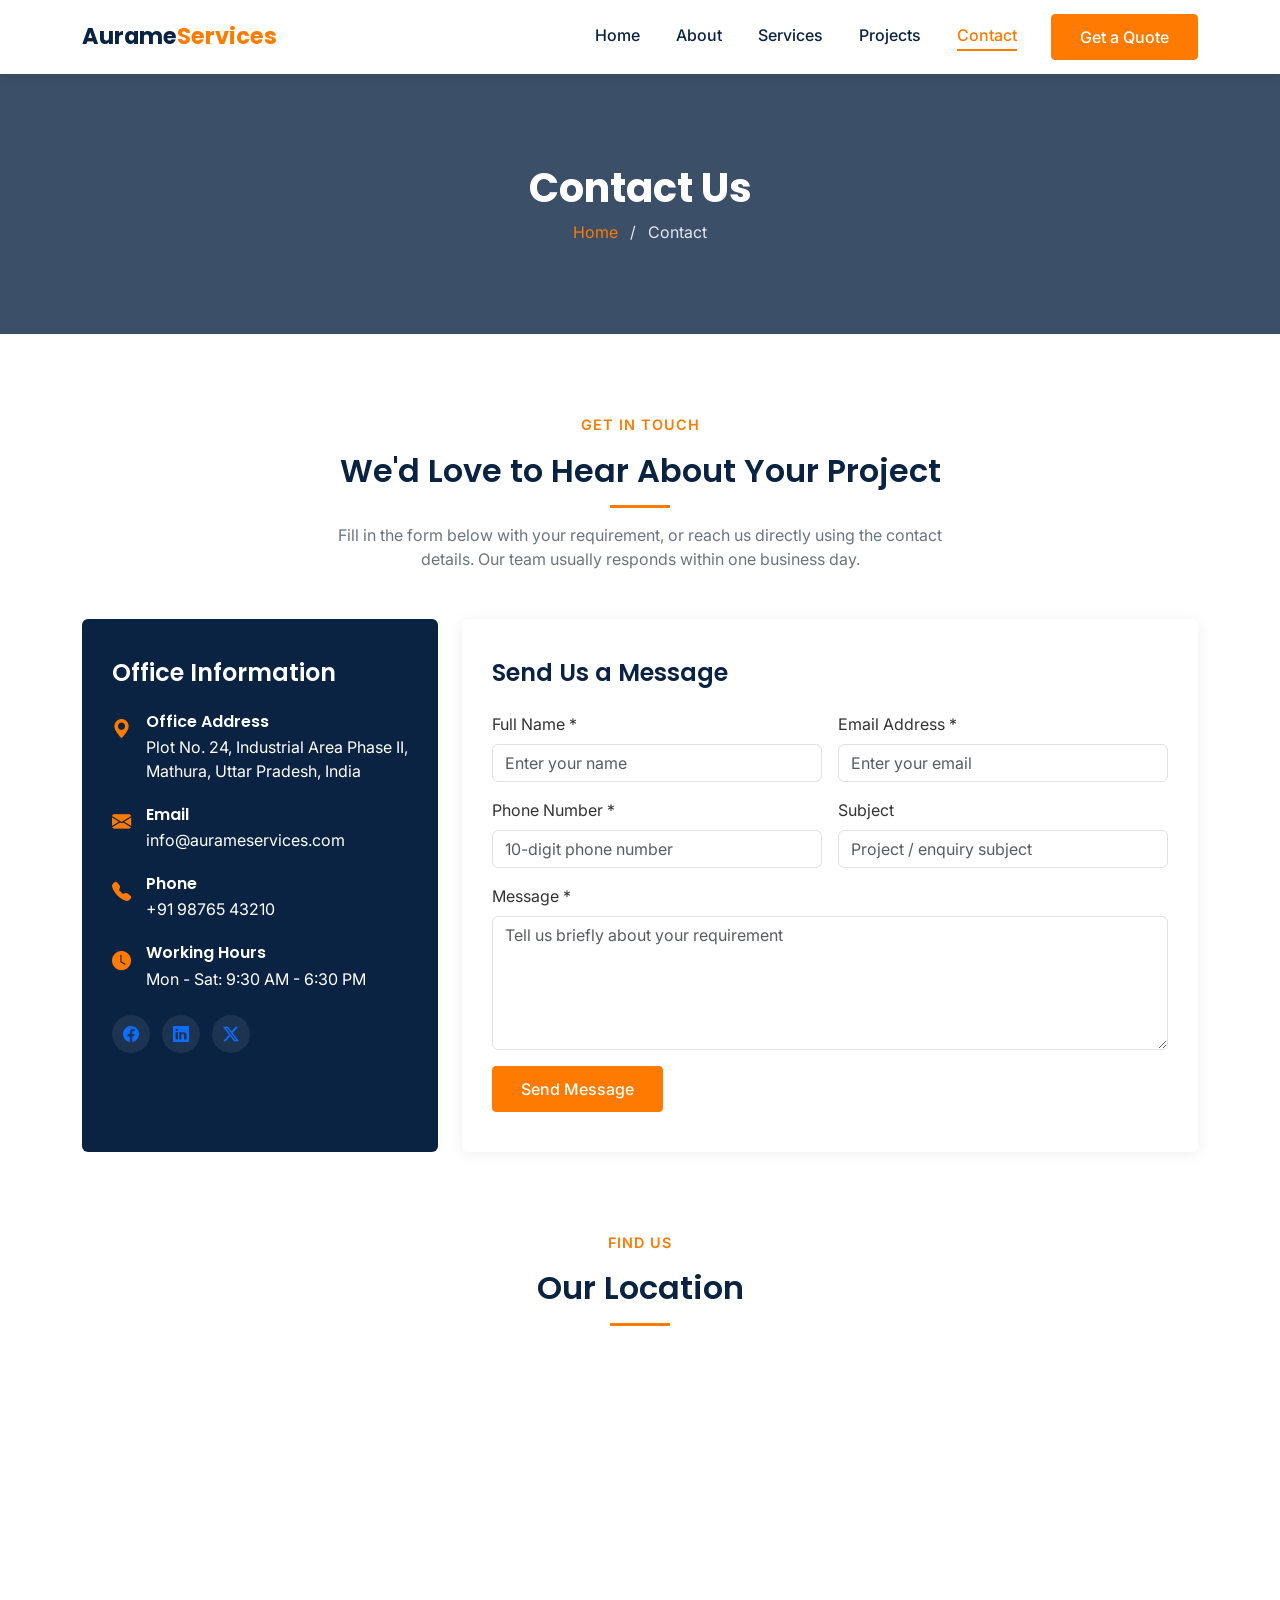
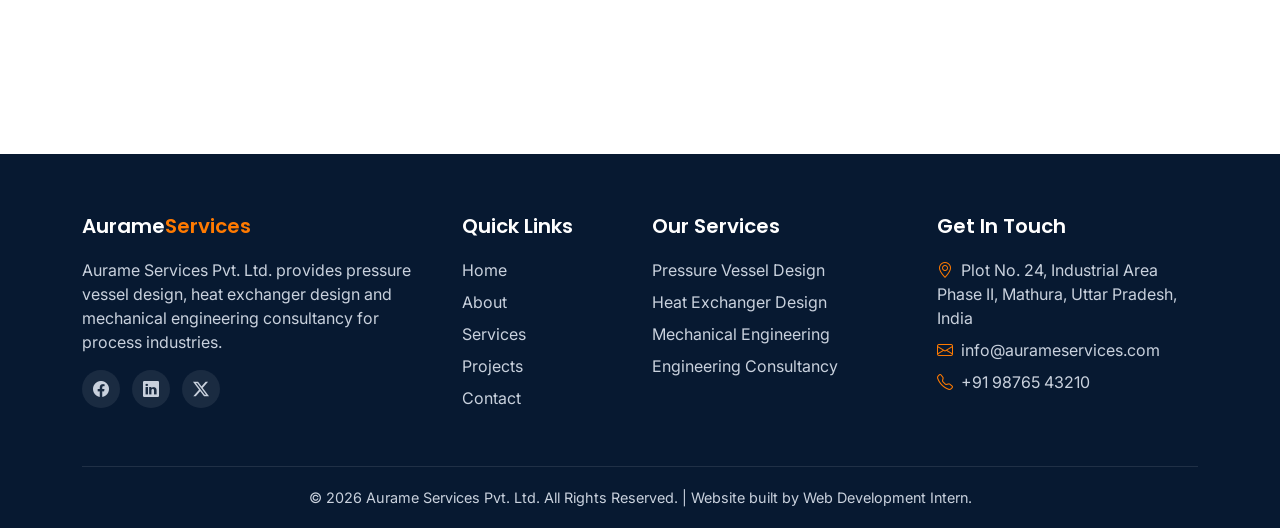
<file: aurame-services-website/contact.html>
<!DOCTYPE html>
<html lang="en">
<head>
  <meta charset="UTF-8" />
  <meta name="viewport" content="width=device-width, initial-scale=1.0" />
  <title>Contact Us | Aurame Services Pvt. Ltd.</title>
  <meta name="description" content="Get in touch with Aurame Services Pvt. Ltd. for your engineering design and consultancy requirements." />

  <link href="https://cdn.jsdelivr.net/npm/bootstrap@5.3.3/dist/css/bootstrap.min.css" rel="stylesheet">
  <link rel="stylesheet" href="https://cdn.jsdelivr.net/npm/bootstrap-icons@1.11.3/font/bootstrap-icons.css">
  <link rel="preconnect" href="https://fonts.googleapis.com">
  <link href="https://fonts.googleapis.com/css2?family=Inter:wght@400;500;600&family=Poppins:wght@500;600;700&display=swap" rel="stylesheet">
  <link rel="stylesheet" href="css/style.css">
</head>
<body>

  <!-- ===================== NAVBAR ===================== -->
  <nav class="navbar navbar-expand-lg sticky-top">
    <div class="container">
      <a class="navbar-brand" href="index.html">Aurame<span>Services</span></a>
      <button class="navbar-toggler" type="button" data-bs-toggle="collapse" data-bs-target="#mainNavbar" aria-controls="mainNavbar" aria-expanded="false" aria-label="Toggle navigation">
        <span class="navbar-toggler-icon"></span>
      </button>
      <div class="collapse navbar-collapse" id="mainNavbar">
        <ul class="navbar-nav ms-auto mb-2 mb-lg-0 text-center">
          <li class="nav-item"><a class="nav-link" href="index.html">Home</a></li>
          <li class="nav-item"><a class="nav-link" href="about.html">About</a></li>
          <li class="nav-item"><a class="nav-link" href="services.html">Services</a></li>
          <li class="nav-item"><a class="nav-link" href="projects.html">Projects</a></li>
          <li class="nav-item"><a class="nav-link active" href="contact.html">Contact</a></li>
        </ul>
        <a href="contact.html" class="btn btn-orange ms-lg-3">Get a Quote</a>
      </div>
    </div>
  </nav>

  <!-- ===================== PAGE BANNER ===================== -->
  <header class="page-banner">
    <div class="container">
      <h1 class="mb-2">Contact Us</h1>
      <nav class="breadcrumb-custom">
        <a href="index.html">Home</a> <span class="mx-2">/</span> <span>Contact</span>
      </nav>
    </div>
  </header>

  <!-- ===================== CONTACT SECTION ===================== -->
  <section class="section-padding">
    <div class="container">
      <div class="text-center mb-5">
        <p class="section-title">Get In Touch</p>
        <h2 class="section-heading">We'd Love to Hear About Your Project</h2>
        <div class="section-divider"></div>
        <p class="text-secondary col-lg-7 mx-auto">
          Fill in the form below with your requirement, or reach us directly using the contact
          details. Our team usually responds within one business day.
        </p>
      </div>

      <div class="row g-4">
        <!-- Contact Info -->
        <div class="col-lg-4">
          <div class="contact-info-box">
            <h4 class="text-white mb-4">Office Information</h4>

            <div class="info-item">
              <i class="bi bi-geo-alt-fill"></i>
              <div>
                <h6 class="text-white mb-1">Office Address</h6>
                <p class="mb-0">Plot No. 24, Industrial Area Phase II,<br>Mathura, Uttar Pradesh, India</p>
              </div>
            </div>

            <div class="info-item">
              <i class="bi bi-envelope-fill"></i>
              <div>
                <h6 class="text-white mb-1">Email</h6>
                <p class="mb-0">info@aurameservices.com</p>
              </div>
            </div>

            <div class="info-item">
              <i class="bi bi-telephone-fill"></i>
              <div>
                <h6 class="text-white mb-1">Phone</h6>
                <p class="mb-0">+91 98765 43210</p>
              </div>
            </div>

            <div class="info-item">
              <i class="bi bi-clock-fill"></i>
              <div>
                <h6 class="text-white mb-1">Working Hours</h6>
                <p class="mb-0">Mon - Sat: 9:30 AM - 6:30 PM</p>
              </div>
            </div>

            <div class="social-icons mt-4">
              <a href="#"><i class="bi bi-facebook"></i></a>
              <a href="#"><i class="bi bi-linkedin"></i></a>
              <a href="#"><i class="bi bi-twitter-x"></i></a>
            </div>
          </div>
        </div>

        <!-- Contact Form -->
        <div class="col-lg-8">
          <div class="contact-form-box">
            <h4 class="mb-4">Send Us a Message</h4>

            <!-- Success message (hidden by default, shown by JS after valid submit) -->
            <div id="formSuccessMsg" class="alert alert-success d-none" role="alert">
              Thank you! Your message has been received. Our team will get back to you soon.
            </div>

            <form id="contactForm" novalidate>
              <div class="row g-3">
                <div class="col-md-6">
                  <label for="name" class="form-label">Full Name *</label>
                  <input type="text" class="form-control" id="name" placeholder="Enter your name">
                  <div class="invalid-feedback">Please enter your name.</div>
                </div>

                <div class="col-md-6">
                  <label for="email" class="form-label">Email Address *</label>
                  <input type="email" class="form-control" id="email" placeholder="Enter your email">
                  <div class="invalid-feedback">Please enter a valid email address.</div>
                </div>

                <div class="col-md-6">
                  <label for="phone" class="form-label">Phone Number *</label>
                  <input type="tel" class="form-control" id="phone" placeholder="10-digit phone number">
                  <div class="invalid-feedback">Please enter a valid phone number (10-15 digits).</div>
                </div>

                <div class="col-md-6">
                  <label for="subject" class="form-label">Subject</label>
                  <input type="text" class="form-control" id="subject" placeholder="Project / enquiry subject">
                </div>

                <div class="col-12">
                  <label for="message" class="form-label">Message *</label>
                  <textarea class="form-control" id="message" rows="5" placeholder="Tell us briefly about your requirement"></textarea>
                  <div class="invalid-feedback">Please enter your message.</div>
                </div>

                <div class="col-12">
                  <button type="submit" class="btn btn-orange">Send Message</button>
                </div>
              </div>
            </form>
          </div>
        </div>
      </div>
    </div>
  </section>

  <!-- ===================== GOOGLE MAP ===================== -->
  <section class="pb-5">
    <div class="container">
      <div class="text-center mb-4">
        <p class="section-title">Find Us</p>
        <h2 class="section-heading">Our Location</h2>
        <div class="section-divider"></div>
      </div>
      <iframe
        class="map-frame"
        src="https://www.google.com/maps?q=Mathura,Uttar%20Pradesh,India&output=embed"
        allowfullscreen=""
        loading="lazy"
        referrerpolicy="no-referrer-when-downgrade">
      </iframe>
    </div>
  </section>

  <!-- ===================== FOOTER ===================== -->
  <footer>
    <div class="container">
      <div class="row g-4">
        <div class="col-lg-4">
          <h5>Aurame<span class="text-orange">Services</span></h5>
          <p>Aurame Services Pvt. Ltd. provides pressure vessel design, heat exchanger design and mechanical engineering consultancy for process industries.</p>
          <div class="social-icons mt-3">
            <a href="#"><i class="bi bi-facebook"></i></a>
            <a href="#"><i class="bi bi-linkedin"></i></a>
            <a href="#"><i class="bi bi-twitter-x"></i></a>
          </div>
        </div>
        <div class="col-lg-2 col-md-4">
          <h5>Quick Links</h5>
          <ul class="list-unstyled">
            <li class="mb-2"><a href="index.html">Home</a></li>
            <li class="mb-2"><a href="about.html">About</a></li>
            <li class="mb-2"><a href="services.html">Services</a></li>
            <li class="mb-2"><a href="projects.html">Projects</a></li>
            <li class="mb-2"><a href="contact.html">Contact</a></li>
          </ul>
        </div>
        <div class="col-lg-3 col-md-4">
          <h5>Our Services</h5>
          <ul class="list-unstyled">
            <li class="mb-2"><a href="services.html">Pressure Vessel Design</a></li>
            <li class="mb-2"><a href="services.html">Heat Exchanger Design</a></li>
            <li class="mb-2"><a href="services.html">Mechanical Engineering</a></li>
            <li class="mb-2"><a href="services.html">Engineering Consultancy</a></li>
          </ul>
        </div>
        <div class="col-lg-3 col-md-4">
          <h5>Get In Touch</h5>
          <ul class="list-unstyled">
            <li class="mb-2"><i class="bi bi-geo-alt text-orange me-2"></i>Plot No. 24, Industrial Area Phase II, Mathura, Uttar Pradesh, India</li>
            <li class="mb-2"><i class="bi bi-envelope text-orange me-2"></i>info@aurameservices.com</li>
            <li class="mb-2"><i class="bi bi-telephone text-orange me-2"></i>+91 98765 43210</li>
          </ul>
        </div>
      </div>
      <div class="footer-bottom">
        &copy; 2026 Aurame Services Pvt. Ltd. All Rights Reserved. | Website built by Web Development Intern.
      </div>
    </div>
  </footer>

  <button id="scrollTopBtn" title="Go to top"><i class="bi bi-arrow-up"></i></button>

  <script src="https://cdn.jsdelivr.net/npm/bootstrap@5.3.3/dist/js/bootstrap.bundle.min.js"></script>
  <script src="js/main.js"></script>
</body>
</html>
</file>
<file: aurame-services-website/css/style.css>
/* ==========================================================================
   Aurame Services Pvt. Ltd. - Main Stylesheet
   Author: Web Development Intern
   Notes: Built with Bootstrap 5 as the base grid/components, this file adds
   the custom brand colors, fonts and small hover effects on top of it.
   ========================================================================== */

/* -------------------- Brand color variables -------------------- */
:root {
  --brand-dark-blue: #0A2342;
  --brand-orange: #FF7A00;
  --brand-light-gray: #F5F6F8;
  --brand-white: #FFFFFF;
  --brand-text-gray: #5A6472;
}

/* -------------------- Base / typography -------------------- */
body {
  font-family: 'Inter', 'Segoe UI', Arial, sans-serif;
  color: #333333;
  background-color: var(--brand-white);
  scroll-behavior: smooth;
}

h1, h2, h3, h4, h5, h6 {
  font-family: 'Poppins', 'Segoe UI', Arial, sans-serif;
  font-weight: 600;
  color: var(--brand-dark-blue);
}

a {
  text-decoration: none;
}

.section-padding {
  padding-top: 80px;
  padding-bottom: 80px;
}

.bg-light-gray {
  background-color: var(--brand-light-gray);
}

.text-orange {
  color: var(--brand-orange) !important;
}

.bg-dark-blue {
  background-color: var(--brand-dark-blue) !important;
}

.btn-orange {
  background-color: var(--brand-orange);
  border-color: var(--brand-orange);
  color: #fff;
  font-weight: 500;
  padding: 10px 28px;
  border-radius: 4px;
  transition: all 0.25s ease-in-out;
}

.btn-orange:hover {
  background-color: #e56d00;
  border-color: #e56d00;
  color: #fff;
}

.btn-outline-white {
  border: 2px solid #fff;
  color: #fff;
  font-weight: 500;
  padding: 10px 28px;
  border-radius: 4px;
  transition: all 0.25s ease-in-out;
}

.btn-outline-white:hover {
  background-color: #fff;
  color: var(--brand-dark-blue);
}

/* Section titles used across all pages */
.section-title {
  text-transform: uppercase;
  letter-spacing: 1px;
  color: var(--brand-orange);
  font-weight: 600;
  font-size: 0.9rem;
}

.section-heading {
  font-size: 2rem;
  margin-bottom: 15px;
}

.section-divider {
  width: 60px;
  height: 3px;
  background-color: var(--brand-orange);
  margin: 15px auto;
}

.section-divider.align-left {
  margin: 15px 0;
}

/* -------------------- Navbar -------------------- */
.navbar {
  background-color: var(--brand-white);
  box-shadow: 0 2px 10px rgba(0, 0, 0, 0.08);
  padding-top: 14px;
  padding-bottom: 14px;
}

.navbar-brand {
  font-family: 'Poppins', sans-serif;
  font-weight: 700;
  color: var(--brand-dark-blue) !important;
  font-size: 1.4rem;
}

.navbar-brand span {
  color: var(--brand-orange);
}

.navbar-nav .nav-link {
  color: var(--brand-dark-blue) !important;
  font-weight: 500;
  margin-left: 10px;
  margin-right: 10px;
  position: relative;
}

.navbar-nav .nav-link.active,
.navbar-nav .nav-link:hover {
  color: var(--brand-orange) !important;
}

.navbar-nav .nav-link.active::after {
  content: "";
  display: block;
  width: 100%;
  height: 2px;
  background-color: var(--brand-orange);
  margin-top: 2px;
}

/* -------------------- Hero Section -------------------- */
.hero-section {
  position: relative;
  background-image: linear-gradient(rgba(10, 35, 66, 0.75), rgba(10, 35, 66, 0.75)),
    url('https://images.unsplash.com/photo-1581091226825-a6a2a5aee158?auto=format&fit=crop&w=1600&q=80');
  background-size: cover;
  background-position: center;
  color: #fff;
  padding-top: 160px;
  padding-bottom: 160px;
}

.hero-section h1 {
  color: #fff;
  font-size: 2.8rem;
  font-weight: 700;
}

.hero-section p.lead {
  color: #E3E7EE;
  font-size: 1.15rem;
}

/* Generic inner-page banner (About/Services/Projects/Contact) */
.page-banner {
  position: relative;
  background-image: linear-gradient(rgba(10, 35, 66, 0.8), rgba(10, 35, 66, 0.8)),
    url('https://images.unsplash.com/photo-1518709268805-4e9042af2176?auto=format&fit=crop&w=1600&q=80');
  background-size: cover;
  background-position: center;
  color: #fff;
  padding-top: 90px;
  padding-bottom: 90px;
  text-align: center;
}

.page-banner h1 {
  color: #fff;
  font-weight: 700;
}

.breadcrumb-custom a {
  color: #FF7A00;
}

.breadcrumb-custom span {
  color: #E3E7EE;
}

/* -------------------- Cards / Services -------------------- */
.service-card {
  background-color: #fff;
  border: 1px solid #EDEFF2;
  border-radius: 6px;
  padding: 35px 25px;
  text-align: center;
  height: 100%;
  transition: transform 0.25s ease, box-shadow 0.25s ease;
}

.service-card:hover {
  transform: translateY(-8px);
  box-shadow: 0 10px 25px rgba(10, 35, 66, 0.12);
  border-color: transparent;
}

.service-icon {
  width: 70px;
  height: 70px;
  line-height: 70px;
  border-radius: 50%;
  background-color: rgba(255, 122, 0, 0.1);
  color: var(--brand-orange);
  font-size: 1.8rem;
  margin: 0 auto 20px auto;
}

.service-card h5 {
  margin-bottom: 12px;
}

.service-card p {
  color: var(--brand-text-gray);
  font-size: 0.95rem;
}

/* -------------------- Why Choose Us -------------------- */
.why-us-item {
  display: flex;
  align-items: flex-start;
  margin-bottom: 25px;
}

.why-us-icon {
  flex-shrink: 0;
  width: 50px;
  height: 50px;
  line-height: 50px;
  text-align: center;
  background-color: var(--brand-dark-blue);
  color: #fff;
  border-radius: 6px;
  margin-right: 18px;
  font-size: 1.3rem;
}

/* -------------------- Project / Gallery Cards -------------------- */
.project-card {
  background-color: #fff;
  border-radius: 6px;
  overflow: hidden;
  box-shadow: 0 2px 12px rgba(0, 0, 0, 0.06);
  height: 100%;
  transition: box-shadow 0.25s ease;
}

.project-card:hover {
  box-shadow: 0 10px 25px rgba(10, 35, 66, 0.15);
}

.project-card img {
  width: 100%;
  height: 220px;
  object-fit: cover;
}

.project-card .project-body {
  padding: 20px;
}

.project-card .badge-tag {
  background-color: rgba(255, 122, 0, 0.1);
  color: var(--brand-orange);
  font-weight: 500;
  font-size: 0.75rem;
  padding: 5px 10px;
  border-radius: 4px;
}

/* -------------------- Stats strip -------------------- */
.stats-strip {
  background-color: var(--brand-dark-blue);
  color: #fff;
}

.stats-strip h2 {
  color: var(--brand-orange);
  font-weight: 700;
}

.stats-strip p {
  color: #C9D1DD;
  margin-bottom: 0;
}

/* -------------------- Value cards (About page) -------------------- */
.value-card {
  background-color: #fff;
  border-left: 4px solid var(--brand-orange);
  padding: 20px 22px;
  border-radius: 4px;
  box-shadow: 0 2px 10px rgba(0, 0, 0, 0.05);
  height: 100%;
}

/* -------------------- Contact page -------------------- */
.contact-info-box {
  background-color: var(--brand-dark-blue);
  color: #fff;
  padding: 40px 30px;
  border-radius: 6px;
  height: 100%;
}

.contact-info-box .info-item {
  display: flex;
  align-items: flex-start;
  margin-bottom: 22px;
}

.contact-info-box .info-item i {
  color: var(--brand-orange);
  font-size: 1.2rem;
  margin-right: 15px;
  margin-top: 3px;
}

.contact-form-box {
  background-color: #fff;
  padding: 40px 30px;
  border-radius: 6px;
  box-shadow: 0 2px 15px rgba(0, 0, 0, 0.07);
}

.form-control:focus {
  border-color: var(--brand-orange);
  box-shadow: 0 0 0 0.2rem rgba(255, 122, 0, 0.15);
}

.map-frame {
  border: 0;
  width: 100%;
  height: 350px;
  border-radius: 6px;
}

/* -------------------- CTA banner -------------------- */
.cta-banner {
  background-image: linear-gradient(rgba(10, 35, 66, 0.88), rgba(10, 35, 66, 0.88)),
    url('https://images.unsplash.com/photo-1590959651373-a3db0f38a961?auto=format&fit=crop&w=1600&q=80');
  background-size: cover;
  background-position: center;
  color: #fff;
  padding: 60px 0;
  text-align: center;
}

/* -------------------- Footer -------------------- */
footer {
  background-color: #071931;
  color: #C9D1DD;
  padding-top: 60px;
  padding-bottom: 20px;
}

footer h5 {
  color: #fff;
  margin-bottom: 20px;
}

footer a {
  color: #C9D1DD;
}

footer a:hover {
  color: var(--brand-orange);
}

footer .footer-bottom {
  border-top: 1px solid rgba(255, 255, 255, 0.1);
  margin-top: 40px;
  padding-top: 20px;
  font-size: 0.9rem;
  text-align: center;
}

.social-icons a {
  display: inline-block;
  width: 38px;
  height: 38px;
  line-height: 38px;
  text-align: center;
  background-color: rgba(255, 255, 255, 0.08);
  border-radius: 50%;
  margin-right: 8px;
}

.social-icons a:hover {
  background-color: var(--brand-orange);
  color: #fff;
}

/* -------------------- Scroll To Top Button -------------------- */
#scrollTopBtn {
  position: fixed;
  bottom: 25px;
  right: 25px;
  display: none;
  background-color: var(--brand-orange);
  color: #fff;
  border: none;
  width: 45px;
  height: 45px;
  border-radius: 50%;
  font-size: 1.2rem;
  z-index: 999;
  box-shadow: 0 4px 12px rgba(0, 0, 0, 0.25);
}

#scrollTopBtn:hover {
  background-color: #e56d00;
}

/* -------------------- Misc -------------------- */
.leadership-photo {
  border-radius: 6px;
  width: 100%;
  height: 320px;
  object-fit: cover;
}

@media (max-width: 767px) {
  .hero-section {
    padding-top: 110px;
    padding-bottom: 110px;
  }
  .hero-section h1 {
    font-size: 2rem;
  }
}
</file>
